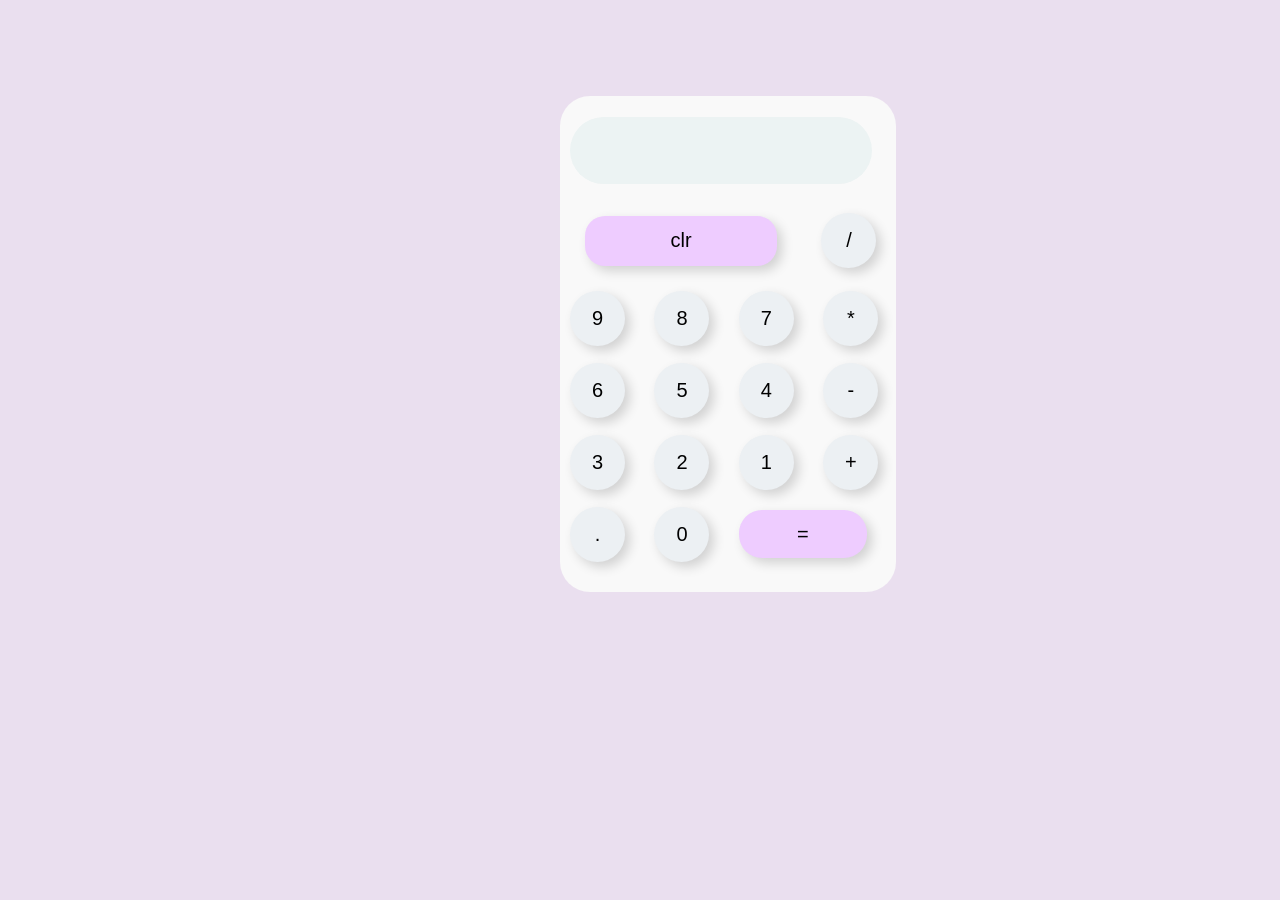
<file: calculator/index.html>
<!DOCTYPE html>
<html lang="en">

<head>
    <meta charset="UTF-8">
    <meta name="viewport" content="width=device-width, initial-scale=1.0">
    <title>Calculator</title>
    <link rel="stylesheet" href="style.css">
</head>

<body>
    <div class="container">
        <input type="text" id="display">
        <div class="div">

            <button class="clr">clr</button>
            <button>/</button>
        </div>
        <button>9</button>
        <button>8</button>
        <button>7</button>
        <button>*</button>
        <button>6</button>
        <button>5</button>
        <button>4</button>
        <button>-</button>
        <button>3</button>
        <button>2</button>
        <button>1</button>
        <button>+</button>
        <button>.</button>
        <button>0</button>
        <button class="equal">=</button>
    </div>
    <script src="script.js"></script>
</body>

</html>
</file>
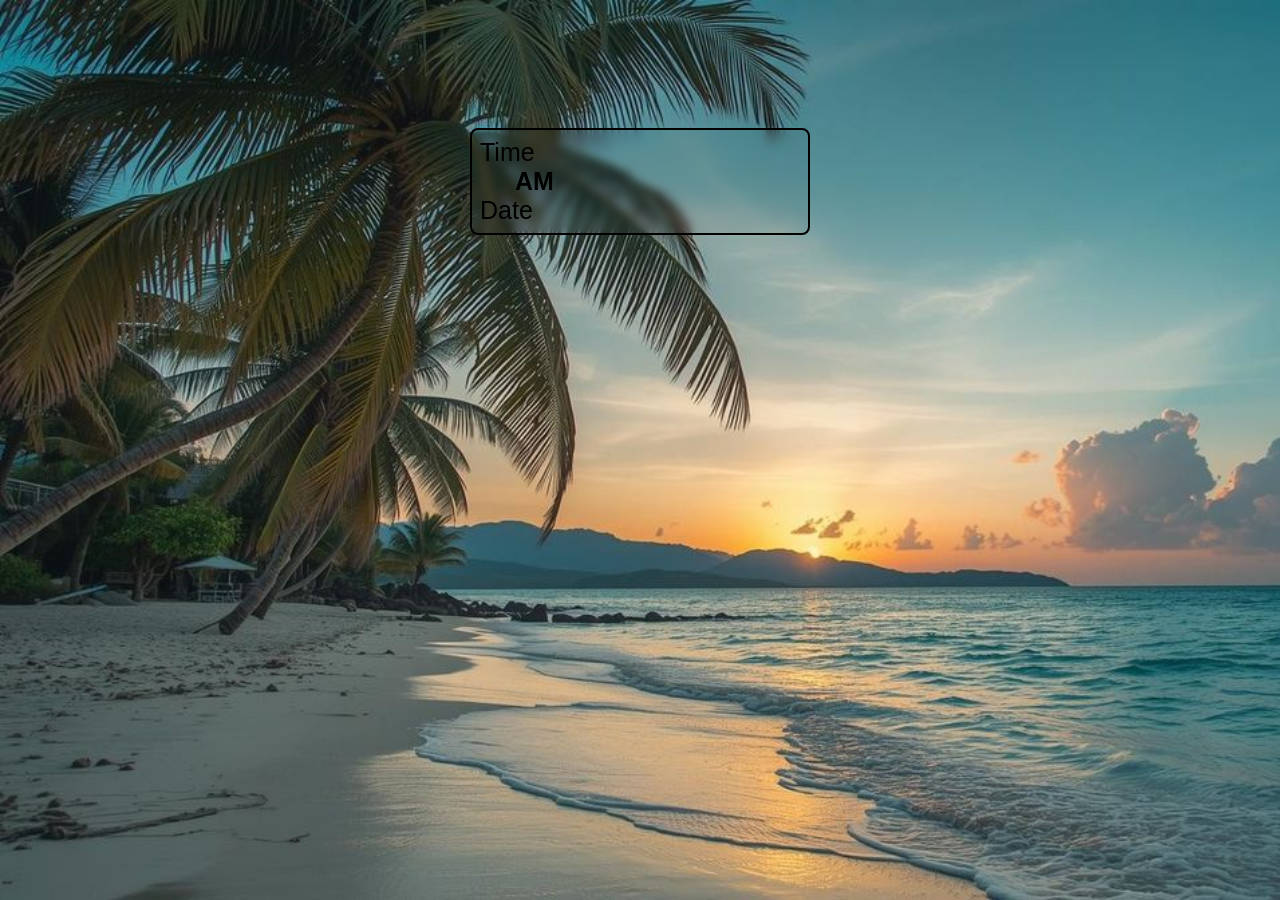
<file: digital clock/index.html>
<!DOCTYPE html>
<html lang="en">

<head>
    <meta charset="UTF-8">
    <meta name="viewport" content="width=device-width, initial-scale=1.0">
    <title>Digital Clock</title>
    <link rel="stylesheet" href="style.css">

</head>

<body>
    <div class="main">
        <div class="container">
            <p>Time</p>
            <div class="time">
                <h1 id="time"></h1>
                <span class="ampm">AM</span>
            </div>
            <P>Date</P>
            <h3 id="date"></h3>
        </div>
    </div>
    <script src="script.js"></script>
</body>

</html>
</file>
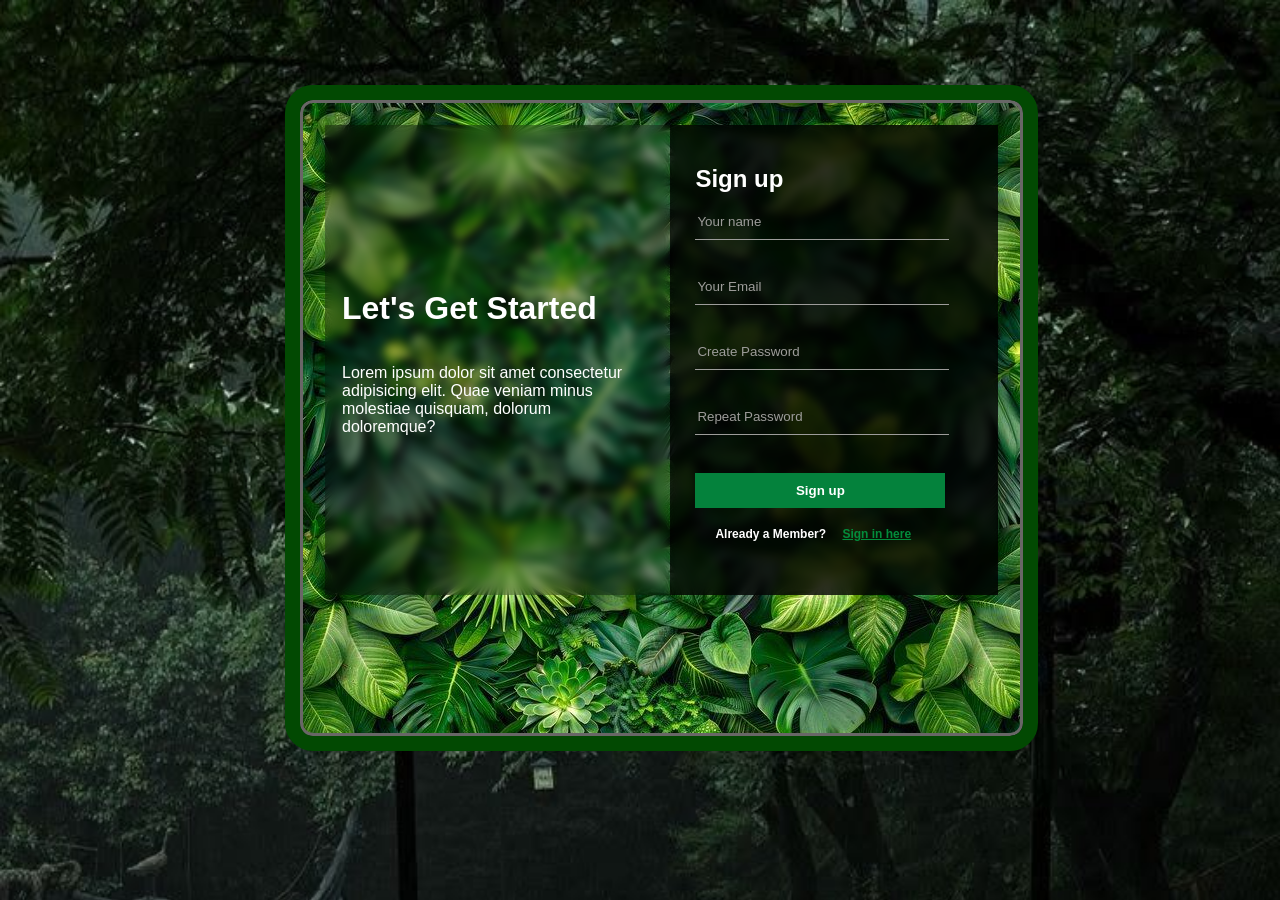
<file: first folder/index.html>
<!DOCTYPE html>
<html lang="en">

<head>
    <meta charset="UTF-8">
    <meta name="viewport" content="width=device-width, initial-scale=1.0">
    <title>login page</title>
    <link rel="stylesheet" href="style.css">
</head>

<body>
    <div class="container">
        <div class="main">
            <div class="title">
                <h1>Let's Get Started</h1>
                <p>Lorem ipsum dolor sit amet consectetur adipisicing elit. Quae veniam minus molestiae quisquam,
                    dolorum
                    doloremque?</p>


            </div>
            <div class="loginpage">
                <h2>Sign up</h2>
                <form>
                    <input type="text" placeholder="Your name"><br>
                    <input type="email" placeholder="Your Email"><br>
                    <input type="password" placeholder="Create Password"><br>
                    <input type="password" placeholder="Repeat Password"><br>

                    <button>Sign up</button>
                </form>
                <p class="foot">
                    Already a Member?
                    <a href="#" class="a">Sign in here</a>
                </p>


            </div>
        </div>

    </div>
</body>

</html>
</file>
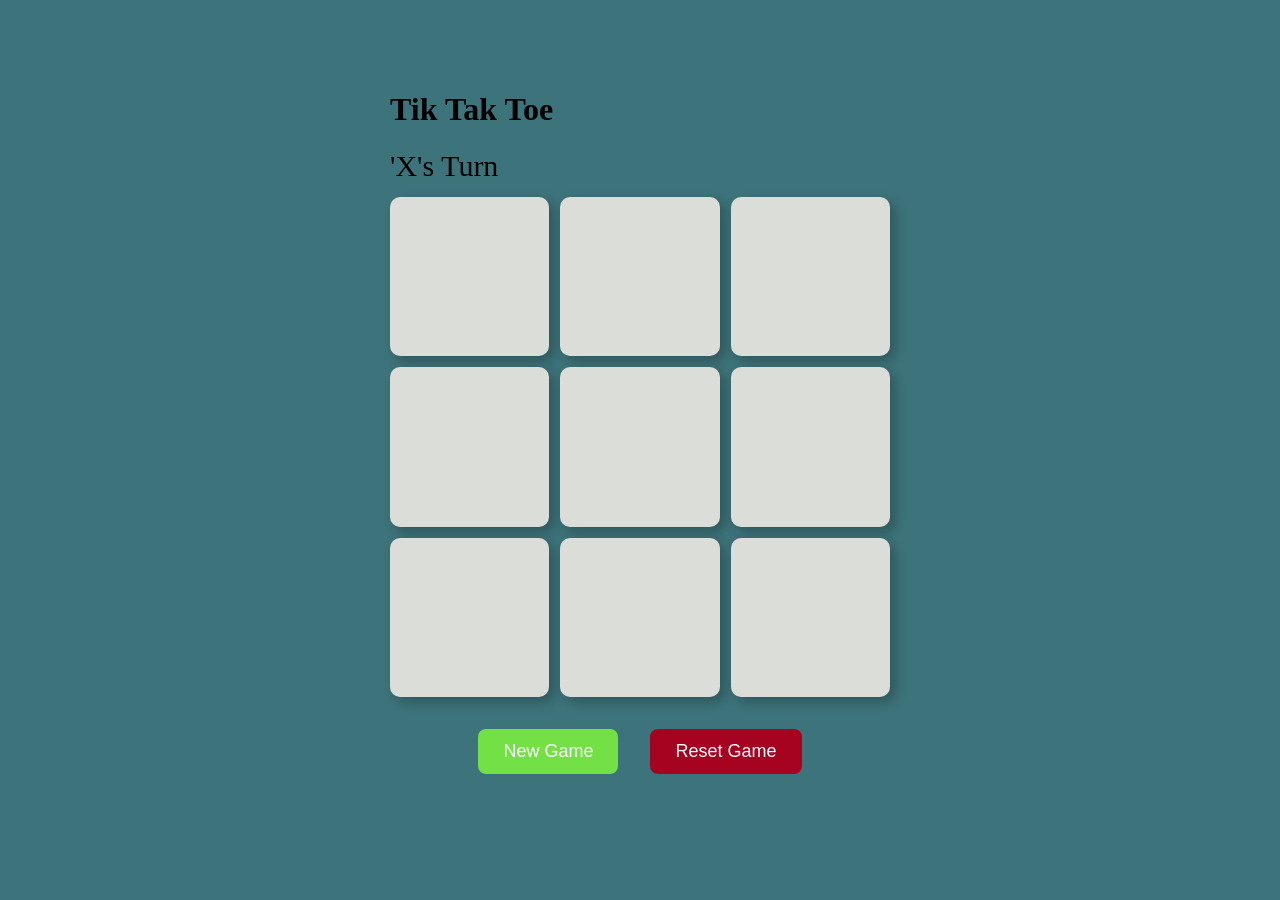
<file: tik tak toe/index.html>
<!DOCTYPE html>
<html lang="en">

<head>
    <meta charset="UTF-8">
    <meta name="viewport" content="width=device-width, initial-scale=1.0">
    <title>Tik Tak Toe</title>
    <link rel="stylesheet" href="style.css">
</head>

<body>
    <div class="container">
        <div class="box-container">
            <div class="win">
                <h1 id="h1"></h1>
                <button id="start-btn2">New Game</button>
            </div>
             <div>
                <h1 class="heading">Tik Tak Toe</h1>
                <p id="turn">'X's Turn</p>
                <div class="main">
                    <button class="box"></button>
                    <button class="box"></button>
                    <button class="box"></button>
                    <button class="box"></button>
                    <button class="box"></button>
                    <button class="box"></button>
                    <button class="box"></button>
                    <button class="box"></button>
                    <button class="box"></button>
                </div>
            </div>
            <div class="btn-container">
                <button id="start-btn">New Game</button>
                <button id="reset-btn">Reset Game</button>
            </div>



        </div>
    </div>
    <script src="script.js"></script>
</body>

</html>
</file>
<file: calculator/style.css>
body {
    margin: 0;
    padding: 0;
    box-sizing: border-box;
    background-color: rgb(234, 223, 239);


}

.container {
    width: 21rem;
    height: 31rem;
    border: none;
    margin-top: 6rem;
    margin-left: 35rem;
    background-color: #f9f9f9;
    border-radius: 30px;
    font-family: sans-serif;
}

#display{
    width: 90%;
    padding: 22px;
    border: none;
    margin: 21px 10px 0px 10px;
    box-sizing: border-box;
    font-size: 20px;
    border-radius: 50px;
    background-color: #ecf3f3;
    text-align: right;
}

button {
    height: 55px;
    width: 55px;
    margin: 11px 15px 6px 10px;
    border-radius: 50%;
    font-size: 20px;
    border: none;
    background-color: #ecf0f3;
    box-shadow: 5px 5px 12px rgba(0, 0, 0, 0.16);
    cursor: pointer;


}

.div {
    margin-top: 18px;
}

.clr {
    width: 12rem;
    height: 50px;
    border-radius: 20px;
    margin: 0px 30px 14px 25px;
    padding: 10px;
    background-color: #ecf;

}

.equal {
    width: 8rem;
    height: 3rem;
    border-radius: 23px;
    background-color: #ecf;
    padding: 0px 10px;
}
button:active{
    transition: 0.70ms;
    transform: scale(0.9);
    
}
</file>
<file: digital clock/style.css>
* {
    margin: 0;
    padding: 0;
    font-family: sans-serif;
    box-sizing: border-box;
    

}

.main {
    background-image: url(./background\ img.jpg);
    background-repeat: no-repeat;
    background-size: cover;
    min-height: 100vh;
    width: 100%;
    display: flex;
    justify-content: center;
    
}

.container {
    
    width: 100%;
    max-width: 340px;
    height: fit-content;
    border: 2px solid black;
    margin-top: 8rem;
    border-radius: 8px;
    backdrop-filter: blur(4px);
    background: rgba(0, 0, 0, 0.04);
    padding: 0.5rem;

}

p {
    font-size: 25px;
    
}

#time {
    font-size: 50px;
    
}

#date {
    font-size: 30px;
}

.ampm {
    font-size: 25px;
    font-weight: 600;
}

.time {
    display: flex;
    align-items: baseline;
    gap: 35px;
}

@media (max-width: 500px) {
    .container {
        width: 90%;
        max-width: 340px;
    }
    .main{
        background-position:45% center;
    }

    p {
        font-size: 15px;
    }

    #time {
        font-size: 30px;
    }

    #date {
        font-size: 20px;
    }

    .ampm {
        font-size: 15px;
        font-weight: 600;

    }

   
}
</file>
<file: first folder/style.css>
body {
    background-color: black;
    margin: 0;
    padding: 0;
    box-sizing: border-box;
    background-image: url(./background.jpg);
    background-repeat: no-repeat;
    background-size: cover;


}

.container {
    background-image: url(./nature\ flowers.jpg);
    height: 70vh;
    width: 56vw;
    margin: 100px 300px;
    border-radius: 13px;
    border: 3px solid rgb(104, 102, 102);
    outline: 15px solid rgb(2, 73, 2);


}

.main {
    display: flex;
    margin: 22px;
}

.title {
    height: 470px;
    width: 400px;
    color: white;
    font-family: sans-serif;
    backdrop-filter: blur(4px);
    background: rgba(0, 0, 0, 0.3);
    display: flex;
    flex-direction: column;
    justify-content: center;
    padding-left: 17px;
    padding-right: 26px;
    font-family: sans-serif;
}

.loginpage {
    height: 450px;
    width: 400px;
    color: white;
    backdrop-filter: blur(5px);
    background: rgba(0, 0, 0, 0.8);
    padding: 20px 0px 0px 25px;
    font-family: sans-serif;

}

input {
    display: block;
    border: none;
    background: transparent;
    border-bottom: 1px solid rgb(157, 156, 154);
    width: 250px;
    padding-bottom: 10px;
}

form {
    display: flex;
    flex-direction: column;
    gap: 10px;
}

button {
    width: 250px;
    padding: 10px 10px;
    color: white;
    background-color: rgb(4, 130, 60);
    border: none;
    font-weight: 600;
}

.foot {
    font-size: 12px;
    padding-left: 20px;
    padding-top: 7px;
    font-weight: 600;
}

.a {
    color: rgb(3, 140, 60);
    padding-left: 13px;
    font-weight: 600;
}

input::placeholder {
    color: rgb(157, 156, 154);
}

button:hover {
    background-color: rgb(3, 108, 47);
    cursor: pointer;
    transition: 0.3s;

}
</file>
<file: tik tak toe/style.css>
* {
    margin: 0;
    padding: 0;
    box-sizing: border-box;
}

.container {
    height: 100vh;
    width: 100%;
    background-color: #3D737A;

}

.box-container {
    height: 100%;
    width: 100%;
    position: relative;
    display: flex;
    justify-content: center;
    align-items: center;
    flex-direction: column;
    gap: 2rem;

}

.main {
    width: 40vw;
    height: 60vh;
    max-width: 500px;
    max-height: 500px;
    display: grid;
    grid-template-columns: 1fr 1fr 1fr;
    grid-template-rows: 1fr 1fr 1fr;
    gap: 0.7rem;


}

.box {
    border-radius: 10px;
    border: none;
    background-color: #DBDDD8;
    box-shadow: 5px 5px 12px rgba(0, 0, 0, 0.25);
    cursor: pointer;
}
.box:active{
      transform: scale(0.98);
}

.btn-container {
    display: flex;
    gap: 2rem;

}

#reset-btn {
    padding: 12px 25px;
    background-color: #A60321;
    border: none;
    border-radius: 8px;
    font-size: 18px;
    color: white;
    cursor: pointer;
     transition:  0.3s ease;

}
#reset-btn:active{
    transform: scale(0.98);
}
#reset-btn:hover{
    background-color:#86031b ;
}


#start-btn,#start-btn2 {
    padding: 12px 25px;
    background-color: #73E046;
    border: none;
    border-radius: 8px;
    font-size: 18px;
    color: white;
    cursor: pointer;
    transition:  0.3s ease;
    
}
#start-btn:active{
    transform: scale(0.98);
}
#start-btn:hover{
     background-color: #54b62a;
}
#start-btn2:hover{
     background-color: #54b62a;
}
#start-btn2:active{
    transform: scale(0.96);
}



.game {
    position: absolute;
}

#turn {
    position: relative;
    left: 0;
    bottom: 14px;
    font-size: 30px;
}
.heading{
     position: relative;
    left: 0;
    bottom: 35px;
    
}
.win{
   position: absolute;
   top: 30%;
   left: 40%;
   display: flex;
   flex-direction: column;
   gap: 3rem;
}

@media (max-width: 1000px) {
    .main {

        width: 70vmin;
        height: 80vmin;

    }

    .box-container {
        width: 100vmin;

    }

    #reset-btn,
    #start-btn {
        padding: clamp(10px, 3vw, 12px) clamp(19px, 5vw, 25px);
        font-size: clamp(14px, 4vw, 18px);
    }
}
</file>
